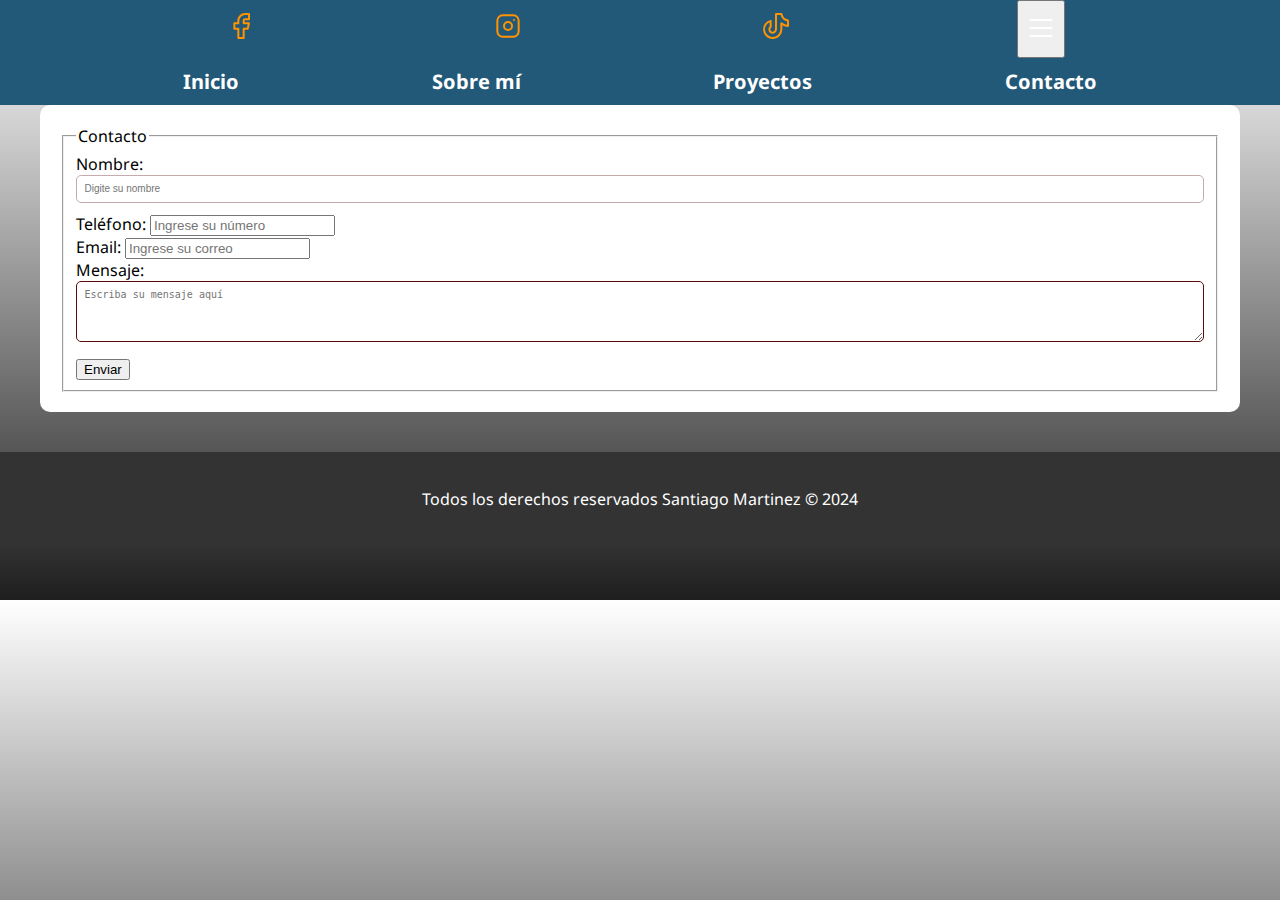
<file: contacto.html>
<!DOCTYPE html>
<html lang="es">

<head>
    <meta charset="UTF-8">
    <meta name="viewport" content="width=device-width, initial-scale=1.0">
    <title>Contacto - Santiago Martinez</title>
    <link href="https://fonts.googleapis.com/css2?family=Noto+Sans:ital,wght@0,100..900;1,100..900&display=swap" rel="stylesheet">
    <link rel="stylesheet" href="./css/style.css">
</head>
<div class="bg-nav">
    <nav class="navbar navredes">
        <a href="https://www.facebook.com"><svg xmlns="http://www.w3.org/2000/svg"
                class="icon icon-tabler icon-tabler-brand-facebook" width="32" height="32" viewBox="0 0 24 24"
                stroke-width="1.5" stroke="#ff9300" fill="none" stroke-linecap="round" stroke-linejoin="round">
                <path stroke="none" d="M0 0h24v24H0z" fill="none" />
                <path d="M7 10v4h3v7h4v-7h3l1 -4h-4v-2a1 1 0 0 1 1 -1h3v-4h-3a5 5 0 0 0 -5 5v2h-3" />
            </svg></a>
        <a href="https://www.instagram.com/"><svg xmlns="http://www.w3.org/2000/svg"
                class="icon icon-tabler icon-tabler-brand-instagram" width="32" height="32" viewBox="0 0 24 24"
                stroke-width="1.5" stroke="#ff9300" fill="none" stroke-linecap="round" stroke-linejoin="round">
                <path stroke="none" d="M0 0h24v24H0z" fill="none" />
                <path d="M4 4m0 4a4 4 0 0 1 4 -4h8a4 4 0 0 1 4 4v8a4 4 0 0 1 -4 4h-8a4 4 0 0 1 -4 -4z" />
                <path d="M12 12m-3 0a3 3 0 1 0 6 0a3 3 0 1 0 -6 0" />
                <path d="M16.5 7.5l0 .01" />
            </svg></a>
        <a href="https://www.tiktok.com/discover?lang=es"><svg xmlns="http://www.w3.org/2000/svg"
                class="icon icon-tabler icon-tabler-brand-tiktok" width="32" height="32" viewBox="0 0 24 24"
                stroke-width="1.5" stroke="#ff9300" fill="none" stroke-linecap="round" stroke-linejoin="round">
                <path stroke="none" d="M0 0h24v24H0z" fill="none" />
                <path
                    d="M21 7.917v4.034a9.948 9.948 0 0 1 -5 -1.951v4.5a6.5 6.5 0 1 1 -8 -6.326v4.326a2.5 2.5 0 1 0 4 2v-11.5h4.083a6.005 6.005 0 0 0 4.917 4.917z" />
            </svg></a>

            <button class="btnmenu" id="btnmenu">
                <svg xmlns="http://www.w3.org/2000/svg" class="icon icon-tabler icon-tabler-menu-2" width="32"
                height="32" viewBox="0 0 24 24" stroke-width="1.5" stroke="#ffffff" fill="none"
                stroke-linecap="round" stroke-linejoin="round">
                <path stroke="none" d="M0 0h24v24H0z" fill="none" />
                <path d="M4 6l16 0" />
                <path d="M4 12l16 0" />
                <path d="M4 18l16 0" />
            </svg>
            </button>
    </nav>
<body class="o">
    

    

    <div class="bg-nav">
        <nav class="navbar">
            <a href="index.html">Inicio</a>
            <a href="sobremi.html">Sobre mí</a>
            <a href="proyectos.html">Proyectos</a>
            <a href="contacto.html">Contacto</a>
        </nav>
    </div>

    <main class="container">
        <form class="contact-form" action="procesar_contacto.php" method="post">
            <fieldset>
                <legend>Contacto</legend>

                <div>
                    <label for="nombre">Nombre:</label>
                    <input type="text" id="nombre" name="nombre" placeholder="Digite su nombre" required autofocus>
                </div>

                <div>
                    <label for="tel">Teléfono:</label>
                    <input type="tel" id="tel" name="tel" placeholder="Ingrese su número" pattern="[0-9]{10}" required>
                </div>

                <div>
                    <label for="email">Email:</label>
                    <input type="email" id="email" name="email" placeholder="Ingrese su correo" required>
                </div>

                <div>
                    <label for="mensaje">Mensaje:</label>
                    <textarea id="mensaje" name="mensaje" placeholder="Escriba su mensaje aquí" rows="4" required></textarea>
                </div>

                <button type="submit">Enviar</button>
                
            </fieldset>
        </form>
    </main>

    <footer class="footer">
        
        <p>Todos los derechos reservados Santiago Martinez &copy; 2024</p>
    </footer>
    
    <script src="js/script1.js"></script>

</body>

</html>
</file>
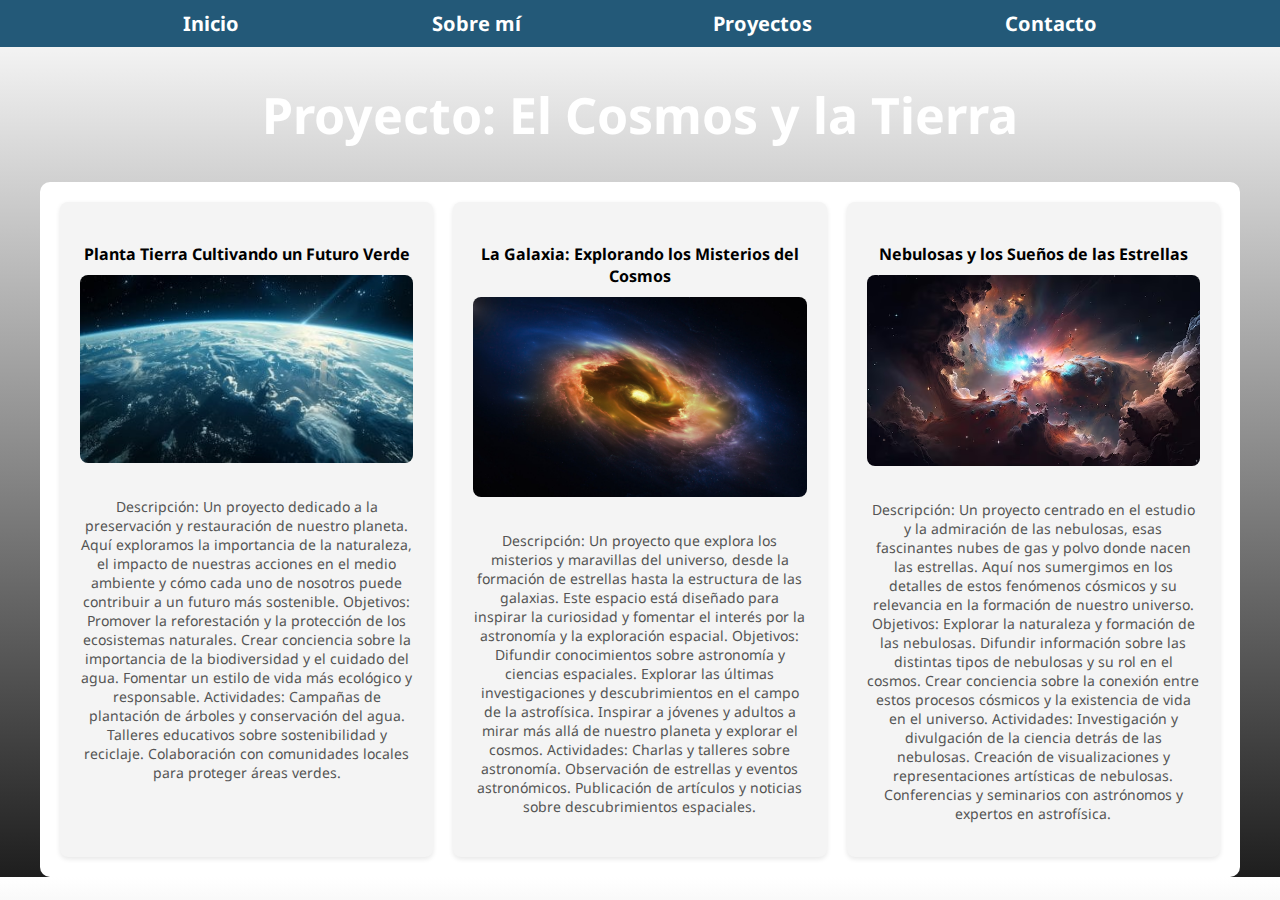
<file: proyectos.html>
<!DOCTYPE html>
<html lang="es">

<head>
    <meta charset="UTF-8">
    <meta name="viewport" content="width=device-width, initial-scale=1.0">
    <title>Santiago Martinez</title>
    <link href="https://fonts.googleapis.com/css2?family=Noto+Sans:ital,wght@0,100..900;1,100..900&display=swap" rel="stylesheet">
    <link rel="stylesheet" href="./css/style.css">
</head>

<body>
    <div class="bg-nav">
        <nav class="navbar">
            <a href="index.html">Inicio</a>
            <a href="sobremi.html">Sobre mí</a>
            <a href="proyectos.html">Proyectos</a>
            <a href="contacto.html">Contacto</a>
        </nav>
    </div>

    <div class="content">
        <h1>Proyecto: El Cosmos y la Tierra</h1>
    </div>

    <main class="container">
        <section class="proyectos">
            <div class="proyecto">
                <h4>Planta Tierra Cultivando un Futuro Verde</h4>
                <img src="img/image copy.png" alt="Juego de Pesca">
                <p> Descripción:
                    Un proyecto dedicado a la preservación y restauración de nuestro planeta. Aquí exploramos la importancia de la naturaleza, el impacto de nuestras acciones en el medio ambiente y cómo cada uno de nosotros puede contribuir a un futuro más sostenible.
                    Objetivos:
                    Promover la reforestación y la protección de los ecosistemas naturales.
                    Crear conciencia sobre la importancia de la biodiversidad y el cuidado del agua.
                    Fomentar un estilo de vida más ecológico y responsable.
                    Actividades:
                    Campañas de plantación de árboles y conservación del agua.
                    Talleres educativos sobre sostenibilidad y reciclaje.
                    Colaboración con comunidades locales para proteger áreas verdes.</p>
            </div>
            <div class="proyecto">
                <h4>La Galaxia: Explorando los Misterios del Cosmos</h4>
                <img src="/img/image.png" alt="Aplicación Web de Gestión">
                <p>Descripción:
                    Un proyecto que explora los misterios y maravillas del universo, desde la formación de estrellas hasta la estructura de las galaxias. Este espacio está diseñado para inspirar la curiosidad y fomentar el interés por la astronomía y la exploración espacial.
                    
                    Objetivos:
                    Difundir conocimientos sobre astronomía y ciencias espaciales.
                    Explorar las últimas investigaciones y descubrimientos en el campo de la astrofísica.
                    Inspirar a jóvenes y adultos a mirar más allá de nuestro planeta y explorar el cosmos.
                    Actividades:
                    Charlas y talleres sobre astronomía.
                    Observación de estrellas y eventos astronómicos.
                    Publicación de artículos y noticias sobre descubrimientos espaciales.</p>
            </div>
            <div class="proyecto">
                <h4>Nebulosas y los Sueños de las Estrellas</h4>
                <img src="image.png" alt="Plataforma Educativa">
                <p>Descripción:
                    Un proyecto centrado en el estudio y la admiración de las nebulosas, esas fascinantes nubes de gas y polvo donde nacen las estrellas. Aquí nos sumergimos en los detalles de estos fenómenos cósmicos y su relevancia en la formación de nuestro universo.
                    
                    Objetivos:
                    Explorar la naturaleza y formación de las nebulosas.
                    Difundir información sobre las distintas tipos de nebulosas y su rol en el cosmos.
                    Crear conciencia sobre la conexión entre estos procesos cósmicos y la existencia de vida en el universo.
                    Actividades:
                    Investigación y divulgación de la ciencia detrás de las nebulosas.
                    Creación de visualizaciones y representaciones artísticas de nebulosas.
                    Conferencias y seminarios con astrónomos y expertos en astrofísica.</p>
            </div>
        </section>
    </main>

    <footer id="footer">
        <!-- Aquí puedes agregar el contenido del pie de página -->
    </footer>
</body>

</html>
</file>
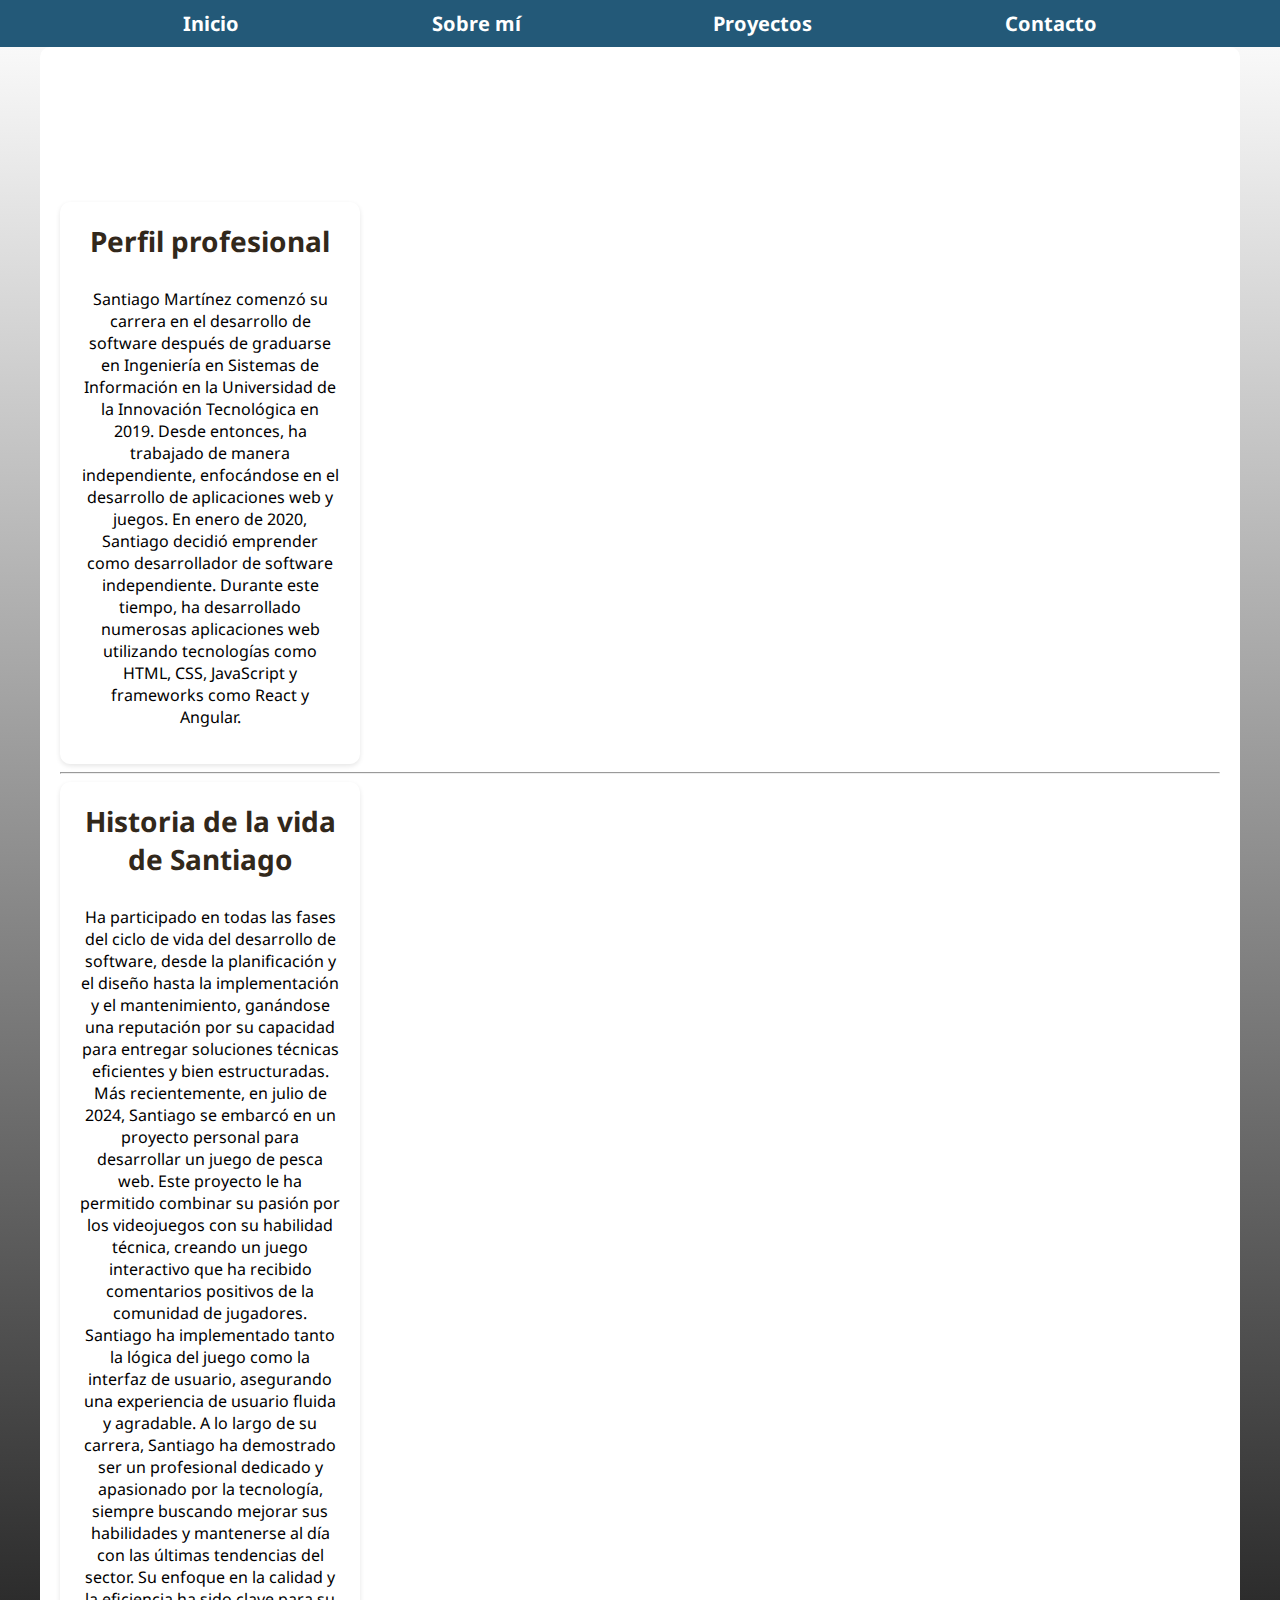
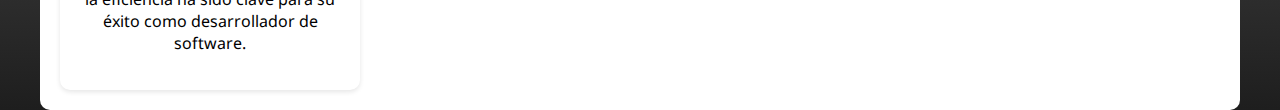
<file: sobremi.html>
<!DOCTYPE html>
<html lang="es">

<head>
    <meta charset="UTF-8">
    <meta name="viewport" content="width=device-width, initial-scale=1.0">
    <title>Santiago Martínez</title>
    <link href="https://fonts.googleapis.com/css2?family=Noto+Sans:wght@100..900&display=swap" rel="stylesheet">
    <link rel="stylesheet" href="./css/style.css">
</head>

<body>
    <header>
        <nav class="navbar">
            <a href="index.html">Inicio</a>
            <a href="sobremi.html">Sobre mí</a>
            <a href="proyectos.html">Proyectos</a>
            <a href="contacto.html">Contacto</a>
        </nav>
    </header>

    <main class="container">
        <section class="content">
            <h1>Mis proyectos</h1>
        </section>

        <section class="habilidad">
            <h3>Perfil profesional</h3>
            <p>Santiago Martínez comenzó su carrera en el desarrollo de software después de graduarse en Ingeniería en Sistemas de Información en la Universidad de la Innovación Tecnológica en 2019. Desde entonces, ha trabajado de manera independiente, enfocándose en el desarrollo de aplicaciones web y juegos. En enero de 2020, Santiago decidió emprender como desarrollador de software independiente. Durante este tiempo, ha desarrollado numerosas aplicaciones web utilizando tecnologías como HTML, CSS, JavaScript y frameworks como React y Angular.</p>
        </section>
        
        <hr>
        
        <section class="habilidad">
            <h3>Historia de la vida de Santiago</h3>
            <p>Ha participado en todas las fases del ciclo de vida del desarrollo de software, desde la planificación y el diseño hasta la implementación y el mantenimiento, ganándose una reputación por su capacidad para entregar soluciones técnicas eficientes y bien estructuradas. Más recientemente, en julio de 2024, Santiago se embarcó en un proyecto personal para desarrollar un juego de pesca web. Este proyecto le ha permitido combinar su pasión por los videojuegos con su habilidad técnica, creando un juego interactivo que ha recibido comentarios positivos de la comunidad de jugadores. Santiago ha implementado tanto la lógica del juego como la interfaz de usuario, asegurando una experiencia de usuario fluida y agradable. A lo largo de su carrera, Santiago ha demostrado ser un profesional dedicado y apasionado por la tecnología, siempre buscando mejorar sus habilidades y mantenerse al día con las últimas tendencias del sector. Su enfoque en la calidad y la eficiencia ha sido clave para su éxito como desarrollador de software.</p>
        </section>
    </main>

    <footer id="footer">
        <!-- Puedes agregar aquí la imagen del pie de página si es necesario -->
    </footer>
</body>
</html>
</file>
<file: css/style.css>
:root {
    --blanco: #ffffff;
    --negro: #1E1E1E;
    --primario: #235978;
    --gris: #757575;
    --grisClaro: #DFE9F3;
    --fuentePrincipal: 'roboto', sans-serif;
}

/* Estilos generales */
html {
    font-size: 62.5%; /* 1rem = 10px */
    box-sizing: border-box;
}

*, *:before, *:after {
    box-sizing: inherit;
}

body {
    font-size: 1.6rem;
    background-image: linear-gradient(to bottom, var(--blanco) 0%, var(--negro) 100%);
    min-height: 60rem;
    margin: 0;
    font-family: 'Noto Sans', sans-serif;
}

h1, h2, h3 {
    text-align: center;
}

h1 {
    font-size: 5rem;
    color: var(--blanco);
}

h1 span {
    font-size: 3.8rem;
}

h2 {
    font-size: 3.8rem;
}

h3 {
    font-size: 2.8rem;
}

a {
    text-decoration: none;
}

.navbar {
    display: flex;
    justify-content: space-evenly;
    background-color: var(--primario);
}

.navbar a {
    font-size: 2rem;
    color: var(--blanco);
    padding: 1rem;
    font-weight: bold;
}

.navbar a:hover {
    background-color: var(--negro);
    font-size: 2.2rem;
}

.hero {
    background-image: url('../img/hero2.webp.jpg');
    background-repeat: no-repeat;
    background-size: cover;
    height: 60rem;
    position: relative;
}

.contenido_hero {
    position: absolute;
    height: 100%;
    width: 100%;
    display: flex;
    flex-direction: column;
    align-items: center;
    justify-content: center;
    background-color: rgba(0, 0, 0, 0.6);
}

.contenido_hero h1 {
    margin: 0;
    font-size: 2.5rem;
}

.contenido_hero h1 span {
    color: #e4e4e4;
}

.ubicacion {
    display: flex;
    justify-content: center;
    align-items: center;
    gap: 10px;
    margin-top: 20px;
}

.ubicacion p {
    color: var(--blanco);
    font-size: 2rem;
}

.btncotactar {
    color: var(--negro);
    background-color: var(--primario);
    padding: 1rem;
    text-transform: uppercase;
    border-radius: 1rem;
    font-size: 2.2rem;
    margin-top: 5rem;
    font-weight: bold;
}

.btncotactar:hover {
    transform: scale(1.1);
    background-color: #cead18;
}

.container {
    max-width: 1200px;
    margin: 0 auto;
    padding: 20px;
    background-color: var(--blanco);
    border-radius: 1rem;
}

.container h2 {
    padding-top: 2rem;
}

.proyectos {
    display: flex;
    gap: 20px;
    justify-content: space-between;
}

.proyecto {
    background-color: #f4f4f4;
    padding: 20px;
    border-radius: 8px;
    box-shadow: 0 2px 5px rgba(0, 0, 0, 0.1);
    flex: 1;
    text-align: center;
}

.proyecto img {
    max-width: 100%;
    height: auto;
    border-radius: 8px;
    margin-bottom: 15px;
}

.proyecto h4 {
    margin-bottom: 10px;
}

.proyecto p {
    font-size: 1.4rem;
    color: #555;
}

.habilidades {
    display: flex;
    justify-content: space-around;
    flex-wrap: wrap;
    gap: 20px;
}

.habilidad {
    background-color: white;
    padding: 20px;
    border-radius: 10px;
    box-shadow: 0 2px 5px rgba(0, 0, 0, 0.1);
    text-align: center;
    width: 300px;
}

.habilidad h3 {
    margin-top: 0;
    color: #32281b;
}

.icono {
    margin-bottom: 15px;
}

.redes-sociales {
    display: flex;
    justify-content: center;
    gap: 20px;
    margin-bottom: 20px;
}

.redes-sociales a {
    color: #ff9300;
    font-size: 24px;
    transition: color 0.3s ease;
}

.redes-sociales a:hover {
    color: #ff6600;
}

.footer {
    background-color: #333;
    color: white;
    text-align: center;
    padding: 20px 0;
    margin-top: 40px;
}

form.j {
    max-width: 500px;
    margin: 2rem auto;
    padding: 1.5rem;
    background-color: #f9f9f9;
    border-radius: 8px;
    box-shadow: 0 4px 8px rgba(0, 0, 0, 0.1);
    font-family: Arial, sans-serif;
    background-image: url('/img/image\ copy\ 2.png'); /* Reemplaza con la ruta de tu imagen */
    background-size: cover;
    background-position: center;
    background-repeat: no-repeat;
    padding: 20px;
    border-radius: 10px;
}

input[type="text"],
textarea {
    width: 100%;
    padding: 0.75rem;
    margin-bottom: 1rem;
    border: 1px solid #580b0b;
    border-radius: 5px;
    font-size: 1rem;
    box-sizing: border-box;
    transition: border-color 0.3s ease;
}

input[type="text"]:focus,
textarea:focus {
    border-color: #c5abab;
    outline: none;
}

input[type="submit"] {
    display: block;
    width: 100%;
    padding: 0.75rem;
    background-color: #47d08b;
    color: #faf3f3;
    border: none;
    border-radius: 5px;
    font-size: 1.25rem;
    cursor: pointer;
    transition: background-color 0.3s;
}

input[type="submit"]:hover {
    background-color: #555;
}

/* Media queries para dispositivos móviles */
@media (max-width: 768px) {
    h1 {
        font-size: 3rem;
    }

    h2 {
        font-size: 2.5rem;
    }

    h3 {
        font-size: 2rem;
    }

    .navbar {
        flex-direction: column;
        align-items: center;
    }

    .hero {
        height: 40rem;
    }

    .contenido_hero {
        padding: 0 2rem;
    }

    .btncotactar {
        font-size: 1.8rem;
        padding: 0.8rem;
    }

    .container {
        max-width: 90%;
    }

    .proyectos {
        flex-direction: column;
        gap: 10px;
    }

    .proyecto {
        padding: 10px;
    }

    .habilidades {
        flex-direction: column;
        gap: 10px;
    }

    .habilidad {
        width: 100%;
    }

    form.j {
        max-width: 90%;
        padding: 1rem;
    }
}
</file>
